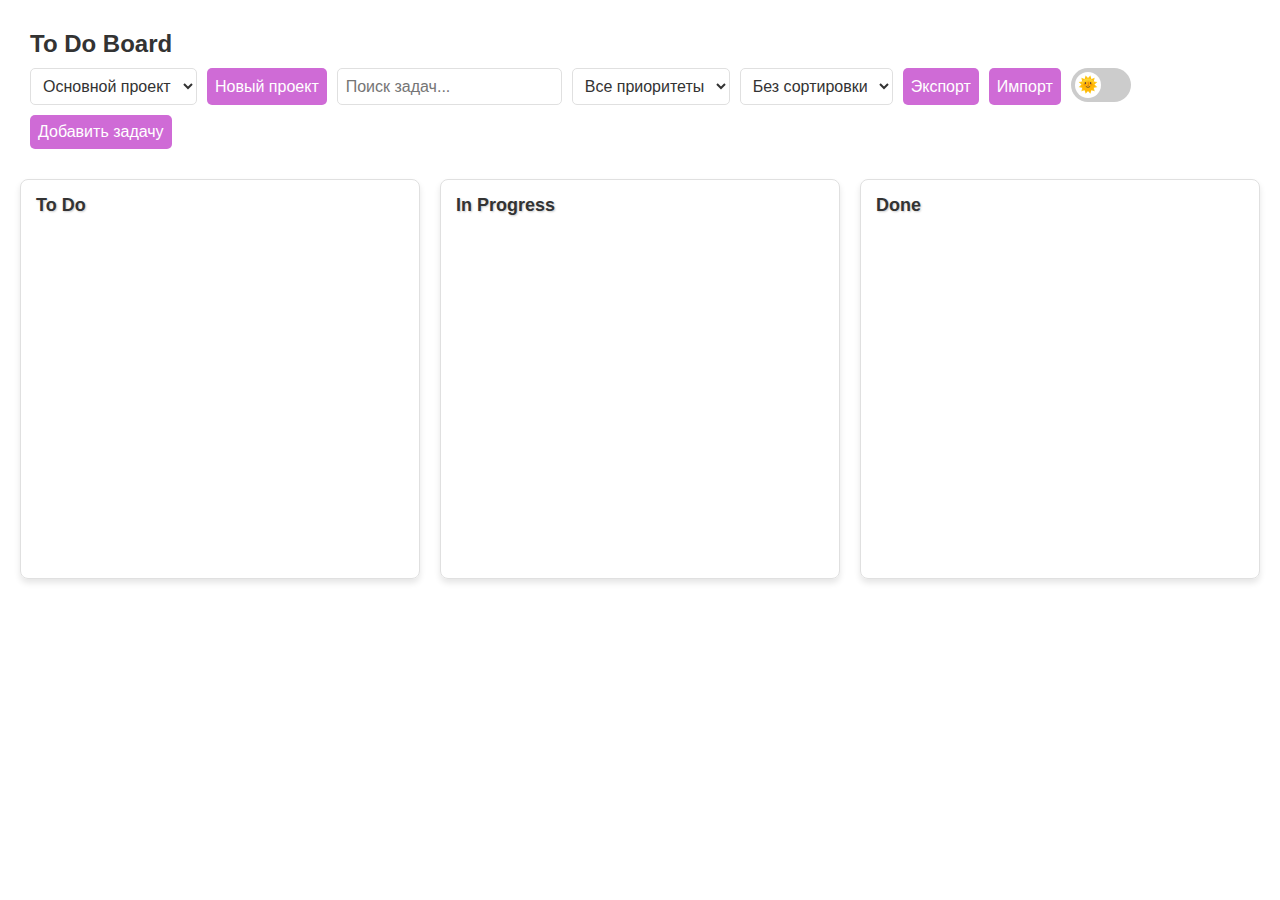
<file: index.html>
<!DOCTYPE html>
<html lang="ru">
<head>
  <meta charset="UTF-8">
  <meta name="viewport" content="width=device-width, initial-scale=1.0">
  <title>Kanban Board</title>
  <link rel="stylesheet" href="styles/reset.css">
  <link rel="stylesheet" href="styles/variables.css">
  <link rel="stylesheet" href="styles/style.css">
  <link rel="stylesheet" href="styles/animations.css">
</head>
<body data-theme="light">
  <header>
    <h1>To Do Board</h1>
    <div class="controls">
      <select id="project-select">
        <option value="">Выберите проект</option>
      </select>
      <button id="add-project-btn">Новый проект</button>
      <input type="text" id="search-input" placeholder="Поиск задач...">
      <select id="filter-priority">
        <option value="">Все приоритеты</option>
        <option value="low">Низкий</option>
        <option value="medium">Средний</option>
        <option value="high">Высокий</option>
      </select>
      <select id="sort-tasks">
        <option value="">Без сортировки</option>
        <option value="priority">По приоритету</option>
        <option value="date">По дате</option>
        <option value="deadline">По сроку</option>
      </select>
      <button id="export-tasks">Экспорт</button>
      <button id="import-tasks">Импорт</button>
      <label class="theme-switch">
        <input type="checkbox" id="theme-toggle">
        <span class="slider"></span>
      </label>
      <button id="add-task-btn">Добавить задачу</button>
    </div>
  </header>

  <main>
    <div class="kanban-board">
      <div class="column" data-status="todo">
        <h2>To Do</h2>
        <div class="tasks" data-status="todo"></div>
      </div>
      <div class="column" data-status="in-progress">
        <h2>In Progress</h2>
        <div class="tasks" data-status="in-progress"></div>
      </div>
      <div class="column" data-status="done">
        <h2>Done</h2>
        <div class="tasks" data-status="done"></div>
      </div>
    </div>
  </main>

  <!-- Модалка для задач -->
  <div id="task-modal" class="modal hidden">
    <div class="modal-content">
      <span id="close-modal" class="close">×</span>
      <h2>Новая задача</h2>
      <form id="task-form">
        <label for="task-title">Название:</label>
        <input type="text" id="task-title" required>
        <label for="task-description">Описание:</label>
        <textarea id="task-description"></textarea>
        <label for="task-priority">Приоритет:</label>
        <select id="task-priority">
          <option value="low">Низкий</option>
          <option value="medium">Средний</option>
          <option value="high">Высокий</option>
        </select>
        <label for="task-status">Статус:</label>
        <select id="task-status">
          <option value="todo">To Do</option>
          <option value="in-progress">In Progress</option>
          <option value="done">Done</option>
        </select>
        <label for="task-deadline">Срок выполнения:</label>
        <input type="datetime-local" id="task-deadline">
        <button type="submit">Сохранить</button>
      </form>
    </div>
  </div>

  <!-- Модалка для проектов -->
  <div id="project-modal" class="modal hidden">
    <div class="modal-content">
      <span id="close-project-modal" class="close">×</span>
      <h2>Новый проект</h2>
      <form id="project-form">
        <label for="project-name">Название проекта:</label>
        <input type="text" id="project-name" required>
        <button type="submit">Создать</button>
      </form>
    </div>
  </div>

  <!-- Уведомления -->
  <div id="notification" class="notification hidden"></div>

  <!-- Импорт задач -->
  <input type="file" id="import-file" accept=".json" style="display: none;">

  <script type="module" src="js/main.js"></script>
</body>
</html>
</file>
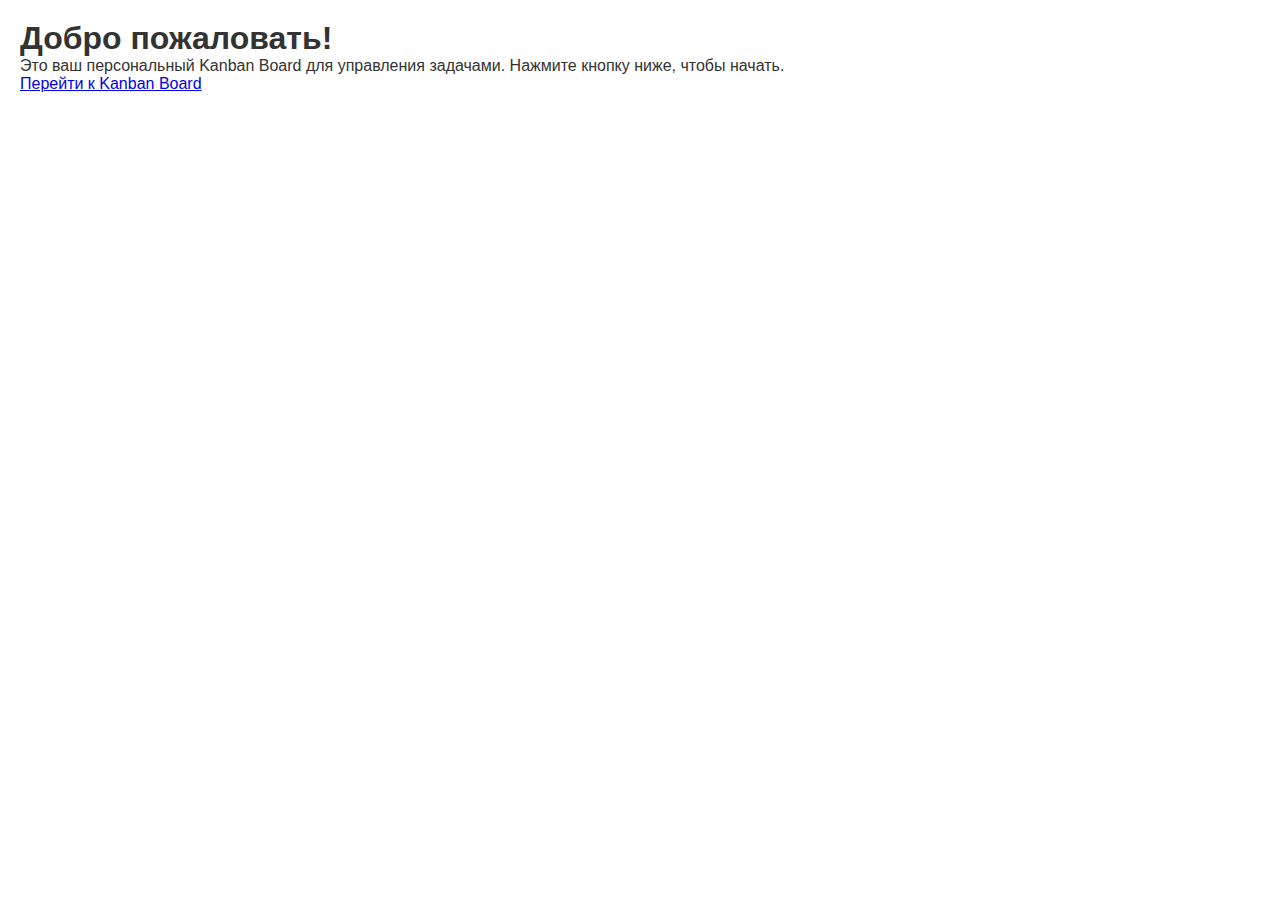
<file: welcome.html>
<!DOCTYPE html>
<html lang="ru">
<head>
  <meta charset="UTF-8">
  <meta name="viewport" content="width=device-width, initial-scale=1.0">
  <title>Добро пожаловать в Kanban Board</title>
  <link rel="stylesheet" href="styles/reset.css">
  <link rel="stylesheet" href="styles/variables.css">
  <link rel="stylesheet" href="styles/style.css">
  <link rel="stylesheet" href="styles/animations.css">
</head>
<body data-theme="light">
  <div class="container welcome-container">
    <h1 class="title">Добро пожаловать!</h1>
    <p class="description">Это ваш персональный Kanban Board для управления задачами. Нажмите кнопку ниже, чтобы начать.</p>
    <a href="index.html" class="btn">Перейти к Kanban Board</a>
  </div>
  <script src="js/main.js"></script>
</body>
</html>
</file>
<file: styles/variables.css>
:root {
  --primary-color: #cf6bd6;
  --border-color: #e0e0e0;
  --font-family: -apple-system, BlinkMacSystemFont, 'Segoe UI', Roboto, sans-serif;
  --background-color: #ffffff;
  --text-color: #333333;
  --card-bg: #f9f9f9;
  --modal-bg: #ffffff;
  --shadow-color: rgba(0, 0, 0, 0.1);
  --shadow: 0 4px 6px var(--shadow-color);
  --transition: all 0.3s ease;
  --priority-low: #28a745;
  --priority-medium: #ffc107;
  --priority-high: #dc3545;
  --deadline-overdue: #ff4d4d;
  --status-todo: #6c757d;
  --status-in-progress: #17a2b8;
  --status-done: #28a745;
  --bg-body-light: url('images/bg-light.png') no-repeat center/cover;
  --bg-body-dark: url('images/bg-dark.png') no-repeat center/cover;
  --bg-task-light: url('images/todo-bg.jpg') no-repeat center/cover;
  --bg-task-dark: url('images/todo-bg.jpg') no-repeat center/cover;
  --bg-todo-light: url('images/todolist-bg.jpg') no-repeat center/cover;
  --bg-todo-dark: url('images/todolist-bg.jpg') no-repeat center/cover;
  --bg-in-progress-light: url('images/progress-bg.jpg') no-repeat center/cover;
  --bg-in-progress-dark: url('images/progress-bg.jpg') no-repeat center/cover;
  --bg-done-light: url('images/done-bg.jpg') no-repeat center/cover;
  --bg-done-dark: url('images/done-bg.jpg') no-repeat center/cover;

  &[data-theme="dark"] {
    --primary-color: #66b3ff;
    --border-color: #444444;
    --background-color: #1a1a1a;
    --text-color: #ffffff;
    --card-bg: #2a2a2a;
    --modal-bg: #2a2a2a;
    --shadow-color: rgba(0, 0, 0, 0.3);
    --deadline-overdue: #ff6666;
    --status-todo: #adb5bd;
    --status-in-progress: #4ecdc4;
    --status-done: #45b649;
    --bg-body: var(--bg-body-dark);
    --bg-task: var(--bg-task-dark);
    --bg-todo: var(--bg-todo-dark);
    --bg-in-progress: var(--bg-in-progress-dark);
    --bg-done: var(--bg-done-dark);
  }

  &[data-theme="light"] {
    --bg-body: var(--bg-body-light);
    --bg-task: var(--bg-task-light);
    --bg-todo: var(--bg-todo-light);
    --bg-in-progress: var(--bg-in-progress-light);
    --bg-done: var(--bg-done-light);
  }
}
</file>
<file: styles/style.css>
body {
  font-family: var(--font-family);
  background: var(--bg-body);
  color: var(--text-color);
  padding: 20px;
  transition: var(--transition);
  background-size: cover;
  background-attachment: fixed;
}

header {
  display: flex;
  justify-content: space-between;
  align-items: center;
  margin-bottom: 20px;
  flex-wrap: wrap;
  gap: 10px;
  background: rgba(255, 255, 255, 0.8);
  padding: 10px;
  border-radius: 8px;
}

header h1 {
  font-size: 24px;
}

.controls {
  display: flex;
  gap: 10px;
  flex-wrap: wrap;
}

.controls input, .controls select, .controls button {
  padding: 8px;
  border: 1px solid var(--border-color);
  border-radius: 5px;
  background-color: var(--modal-bg);
  color: var(--text-color);
  transition: var(--transition);
}

.controls button {
  background-color: var(--primary-color);
  color: white;
  border: none;
}

.controls button:hover, .task-card button:hover {
  opacity: 0.9;
  transform: translateY(-1px);
}

.kanban-board {
  display: grid;
  grid-template-columns: repeat(auto-fit, minmax(300px, 1fr));
  gap: 20px;
}

.column {
  background: rgba(255, 255, 255, 0.8);
  border: 1px solid var(--border-color);
  border-radius: 8px;
  padding: 15px;
  min-height: 400px;
  box-shadow: var(--shadow);
  transition: var(--transition);
}

.column[data-status="todo"] {
  background: var(--bg-todo);
}

.column[data-status="in-progress"] {
  background: var(--bg-in-progress);
}

.column[data-status="done"] {
  background: var(--bg-done);
}

.column h2 {
  font-size: 18px;
  margin-bottom: 10px;
  text-shadow: 1px 1px 2px rgba(0, 0, 0, 0.2);
}

.tasks {
  display: flex;
  flex-direction: column;
  gap: 10px;
  min-height: 300px;
}

.task-card {
  background: var(--bg-task);
  border: 1px solid var(--border-color);
  padding: 10px;
  border-radius: 8px;
  box-shadow: var(--shadow);
  transition: var(--transition);
  cursor: move;
  color: var(--text-color);
  text-shadow: 1px 1px 2px rgba(0, 0, 0, 0.2);
}

.task-card:hover {
  transform: translateY(-2px);
  box-shadow: 0 6px 12px var(--shadow-color);
}

.task-card.dragging {
  opacity: 0.5;
  transform: scale(0.98);
}

.task-card.overdue {
  border: 2px solid var(--deadline-overdue);
}

.task-card h3 {
  font-size: 16px;
  margin-bottom: 5px;
}

.task-card p {
  font-size: 14px;
  color: #666;
}

.task-card .priority {
  font-size: 12px;
  padding: 2px 8px;
  border-radius: 3px;
  display: inline-block;
  margin: 5px 0;
}

.task-card .deadline {
  font-size: 12px;
  margin: 5px 0;
  color: var(--text-color);
}

.task-card .deadline.overdue {
  color: var(--deadline-overdue);
  font-weight: bold;
}

.priority-low { background-color: var(--priority-low); color: white; }
.priority-medium { background-color: var(--priority-medium); color: black; }
.priority-high { background-color: var(--priority-high); color: white; }

.task-card button {
  margin-right: 5px;
  padding: 5px 10px;
  background-color: var(--primary-color);
  color: white;
  border-radius: 3px;
}

.status-slider {
  display: flex;
  background-color: var(--modal-bg);
  border: 1px solid var(--border-color);
  border-radius: 15px;
  padding: 3px;
  margin: 5px 0;
  width: fit-content;
}

.status-option {
  padding: 5px 10px;
  border-radius: 12px;
  cursor: pointer;
  font-size: 12px;
  transition: var(--transition);
  color: var(--text-color);
}

.status-option.active {
  background-color: var(--primary-color);
  color: white;
}

.status-option[data-status="todo"].active {
  background-color: var(--status-todo);
}

.status-option[data-status="in-progress"].active {
  background-color: var(--status-in-progress);
}

.status-option[data-status="done"].active {
  background-color: var(--status-done);
}

.status-option:hover:not(.active) {
  background-color: rgba(0, 0, 0, 0.05);
}

#theme-toggle {
  display: none;
}

.theme-switch {
  position: relative;
  display: inline-block;
  width: 60px;
  height: 34px;
}

.theme-switch .slider {
  position: absolute;
  cursor: pointer;
  top: 0;
  left: 0;
  right: 0;
  bottom: 0;
  background-color: #ccc;
  transition: var(--transition);
  border-radius: 34px;
}

.theme-switch .slider:before {
  position: absolute;
  content: "🌞";
  height: 26px;
  width: 26px;
  left: 4px;
  bottom: 4px;
  background-color: white;
  text-align: center;
  line-height: 26px;
  transition: var(--transition);
  border-radius: 50%;
}

#theme-toggle:checked + .slider {
  background-color: #66b3ff;
}

#theme-toggle:checked + .slider:before {
  transform: translateX(26px);
  content: "🌙";
}

.modal {
  display: flex;
  position: fixed;
  top: 0;
  left: 0;
  width: 100%;
  height: 100%;
  background-color: rgba(0, 0, 0, 0.5);
  justify-content: center;
  align-items: center;
  z-index: 1000;
}

.modal-content {
  background-color: var(--modal-bg);
  padding: 20px;
  border-radius: 8px;
  width: 400px;
  max-width: 90%;
  box-shadow: var(--shadow);
}

.modal.hidden {
  display: none;
}

.close {
  float: right;
  font-size: 20px;
  cursor: pointer;
}

#task-form, #project-form {
  display: flex;
  flex-direction: column;
  gap: 10px;
}

#task-form label, #project-form label {
  font-size: 14px;
}

#task-form input,
#task-form textarea,
#task-form select,
#project-form input {
  padding: 8px;
  border: 1px solid var(--border-color);
  border-radius: 3px;
  background-color: var(--card-bg);
}

#task-form button, #project-form button {
  background-color: var(--primary-color);
  color: white;
  padding: 10px;
  border-radius: 5px;
}

.notification {
  position: fixed;
  bottom: 20px;
  right: 20px;
  padding: 10px 20px;
  background-color: var(--primary-color);
  color: white;
  border-radius: 5px;
  box-shadow: var(--shadow);
  z-index: 1000;
}

.notification.hidden {
  display: none;
}

@media (max-width: 600px) {
  header {
    flex-direction: column;
    align-items: flex-start;
  }
  .controls {
    flex-direction: column;
    width: 100%;
  }
  .controls input, .controls select, .controls button {
    width: 100%;
  }
}
</file>
<file: styles/animations.css>
@keyframes fadeIn {
  from { opacity: 0; transform: translateY(10px); }
  to { opacity: 1; transform: translateY(0); }
}

@keyframes slideIn {
  from { transform: translateX(100%); }
  to { transform: translateX(0); }
}

@keyframes statusChange {
  0% { transform: scale(1); }
  50% { transform: scale(1.1); }
  100% { transform: scale(1); }
}

.task-card, .modal-content {
  animation: fadeIn 0.3s ease-out;
}

.notification {
  animation: slideIn 0.3s ease-out;
}

.status-option.active {
  animation: statusChange 0.2s ease;
}
</file>
